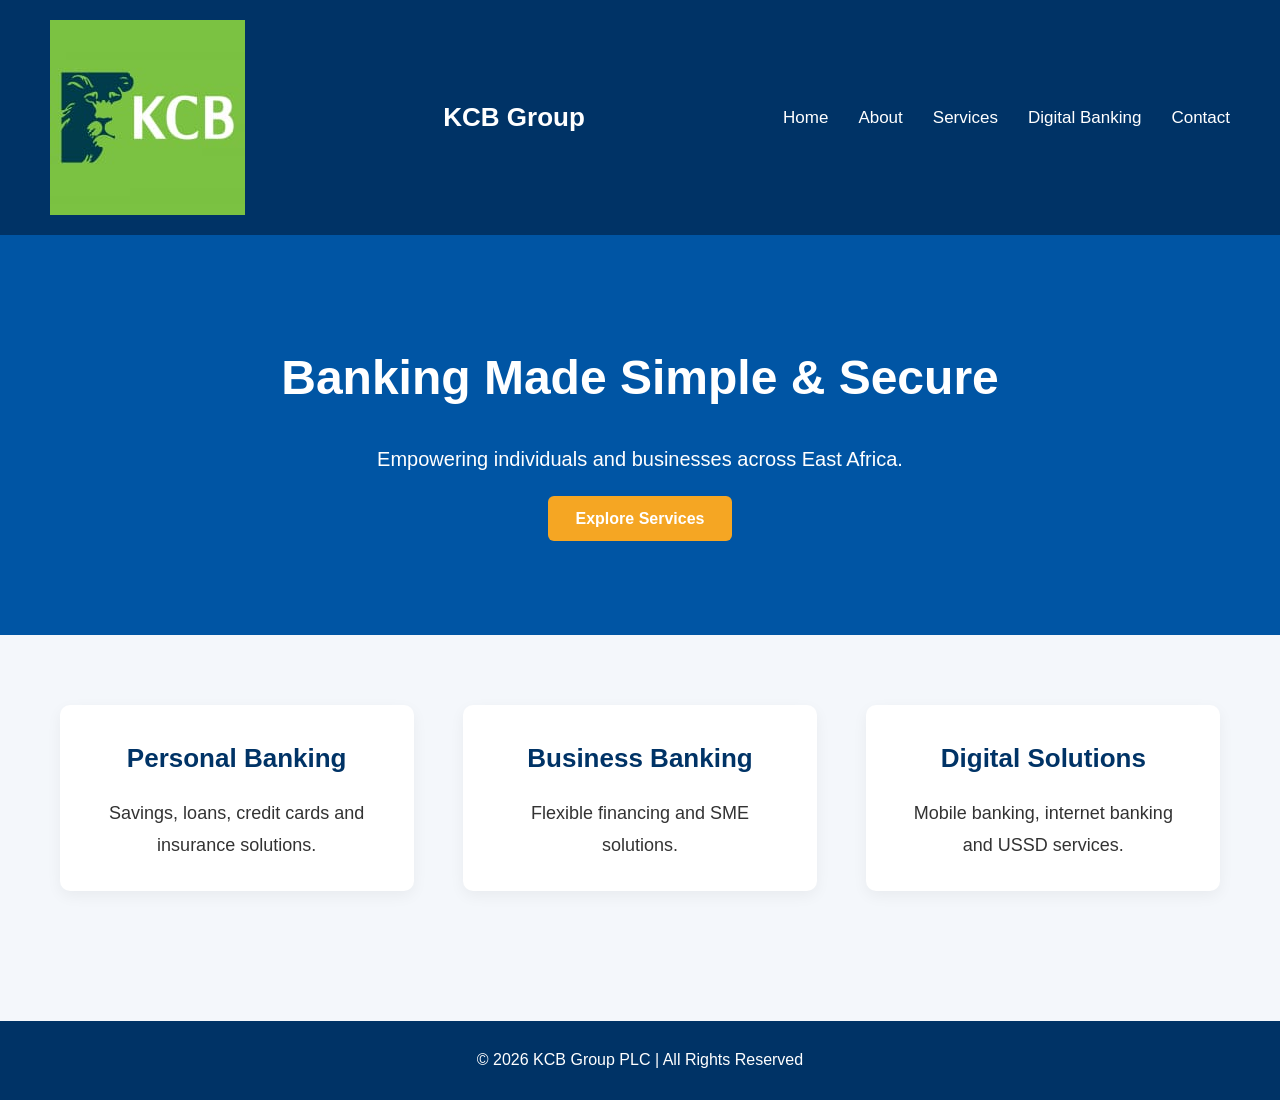
<file: index.html>
<!DOCTYPE html>
<html lang="en">
<head>
    <meta charset="UTF-8">
    <title>KCB Group - Banking Redefined</title>
    <meta name="viewport" content="width=device-width, initial-scale=1.0">
    <link rel="stylesheet" href="style.css">
</head>
<body>

<header>
    <img src="IMG-20260227-WA0008.jpg" alt="KCB Logo" class="logo"> <div class="logo">KCB Group</div>
    <nav>
        <ul>
            <li><a href="index.html">Home</a></li>
            <li><a href="about.html">About</a></li>
            <li><a href="services.html">Services</a></li>
            <li><a href="digital.html">Digital Banking</a></li>
            <li><a href="contact.html">Contact</a></li>
        </ul>
    </nav>
</header>

<section class="hero">
    <h1>Banking Made Simple & Secure</h1>
    <p>Empowering individuals and businesses across East Africa.</p>
    <a href="services.html" class="btn">Explore Services</a>
</section>

<section class="features">
    <div class="card">
        <h2>Personal Banking</h2>
        <p>Savings, loans, credit cards and insurance solutions.</p>
    </div>

    <div class="card">
        <h2>Business Banking</h2>
        <p>Flexible financing and SME solutions.</p>
    </div>

    <div class="card">
        <h2>Digital Solutions</h2>
        <p>Mobile banking, internet banking and USSD services.</p>
    </div>
</section>

<footer>
    <p>© 2026 KCB Group PLC | All Rights Reserved</p>
</footer>

</body>
</html>
</file>
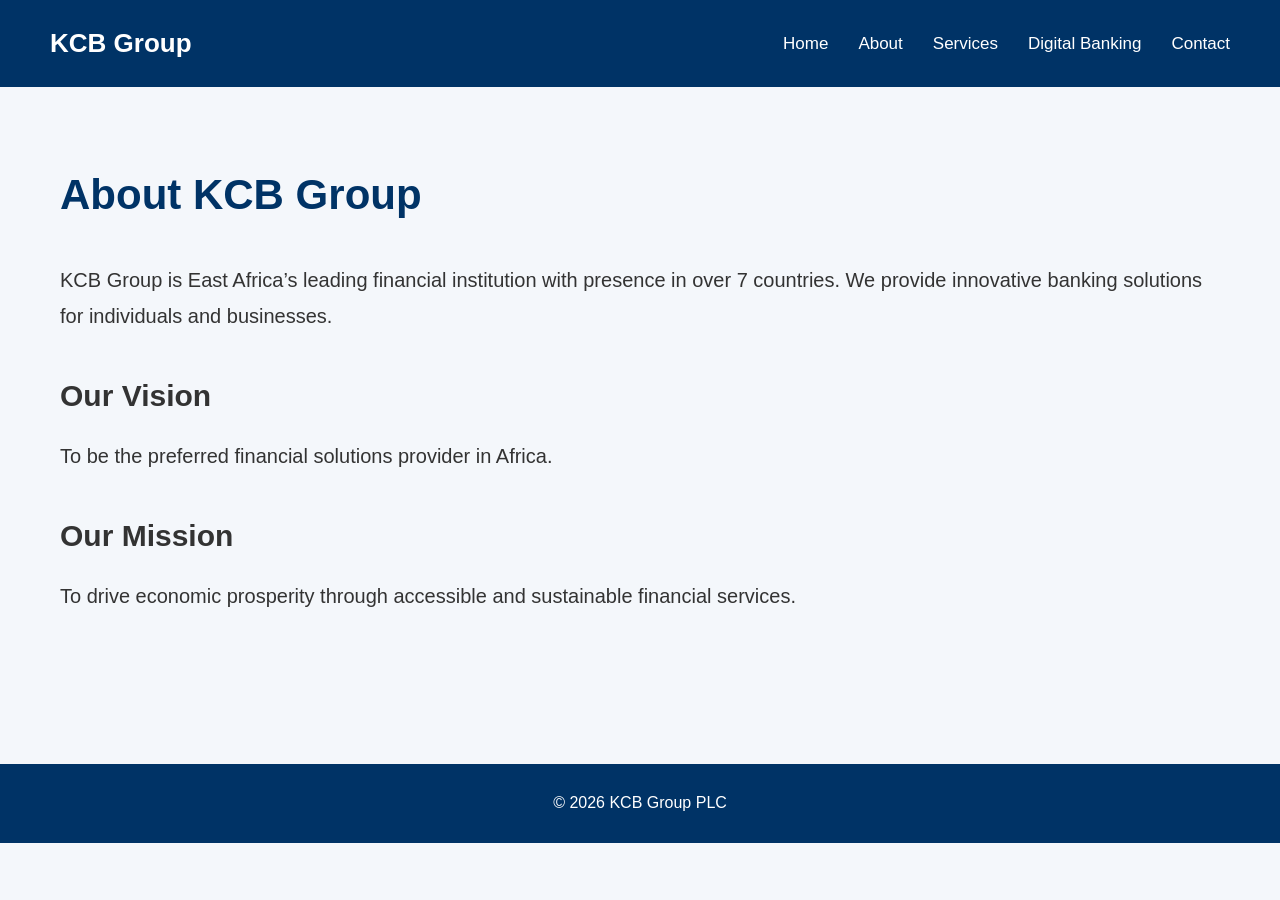
<file: about.html>
<!DOCTYPE html>
<html lang="en">
<head>
    <meta charset="UTF-8">
    <title>About KCB</title>
    <link rel="stylesheet" href="style.css">
</head>
<body>

<header>
    <div class="logo">KCB Group</div>
    <nav>
        <ul>
            <li><a href="index.html">Home</a></li>
            <li><a href="about.html">About</a></li>
            <li><a href="services.html">Services</a></li>
            <li><a href="digital.html">Digital Banking</a></li>
            <li><a href="contact.html">Contact</a></li>
        </ul>
    </nav>
</header>

<section class="page">
    <h1>About KCB Group</h1>
    <p>KCB Group is East Africa’s leading financial institution with presence in over 7 countries. We provide innovative banking solutions for individuals and businesses.</p>

    <h2>Our Vision</h2>
    <p>To be the preferred financial solutions provider in Africa.</p>

    <h2>Our Mission</h2>
    <p>To drive economic prosperity through accessible and sustainable financial services.</p>
</section>

<footer>
    <p>© 2026 KCB Group PLC</p>
</footer>

</body>
</html>
</file>
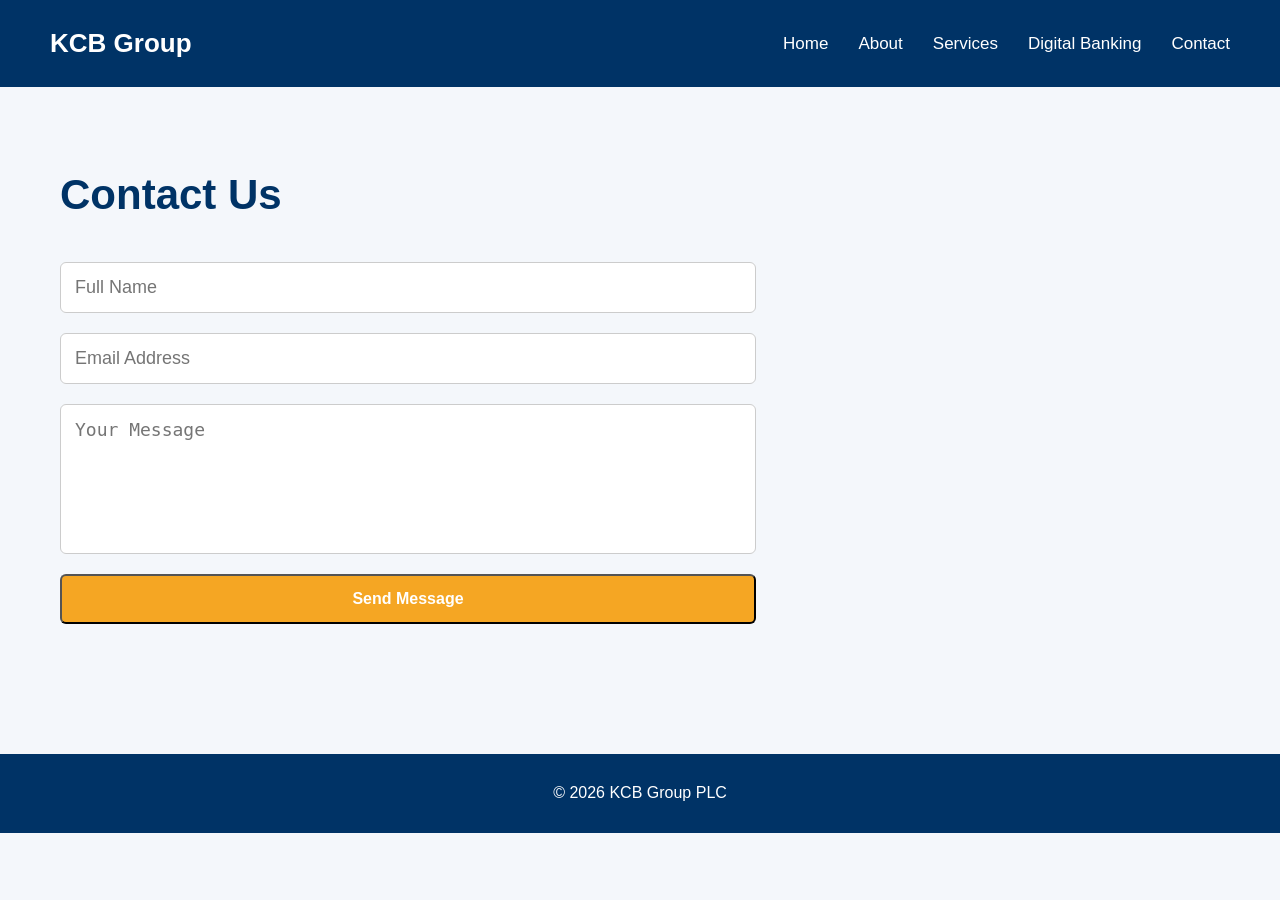
<file: contact.html>
<!DOCTYPE html>
<html>
<head>
    <title>Contact KCB</title>
    <link rel="stylesheet" href="style.css">
</head>
<body>

<header>
    <div class="logo">KCB Group</div>
    <nav>
        <ul>
            <li><a href="index.html">Home</a></li>
            <li><a href="about.html">About</a></li>
            <li><a href="services.html">Services</a></li>
            <li><a href="digital.html">Digital Banking</a></li>
            <li><a href="contact.html">Contact</a></li>
        </ul>
    </nav>
</header>

<section class="page">
    <h1>Contact Us</h1>

    <form>
        <input type="text" placeholder="Full Name" required>
        <input type="email" placeholder="Email Address" required>
        <textarea placeholder="Your Message"></textarea>
        <button type="submit" class="btn">Send Message</button>
    </form>
</section>

<footer>
    <p>© 2026 KCB Group PLC</p>
</footer>

</body>
</html>
</file>
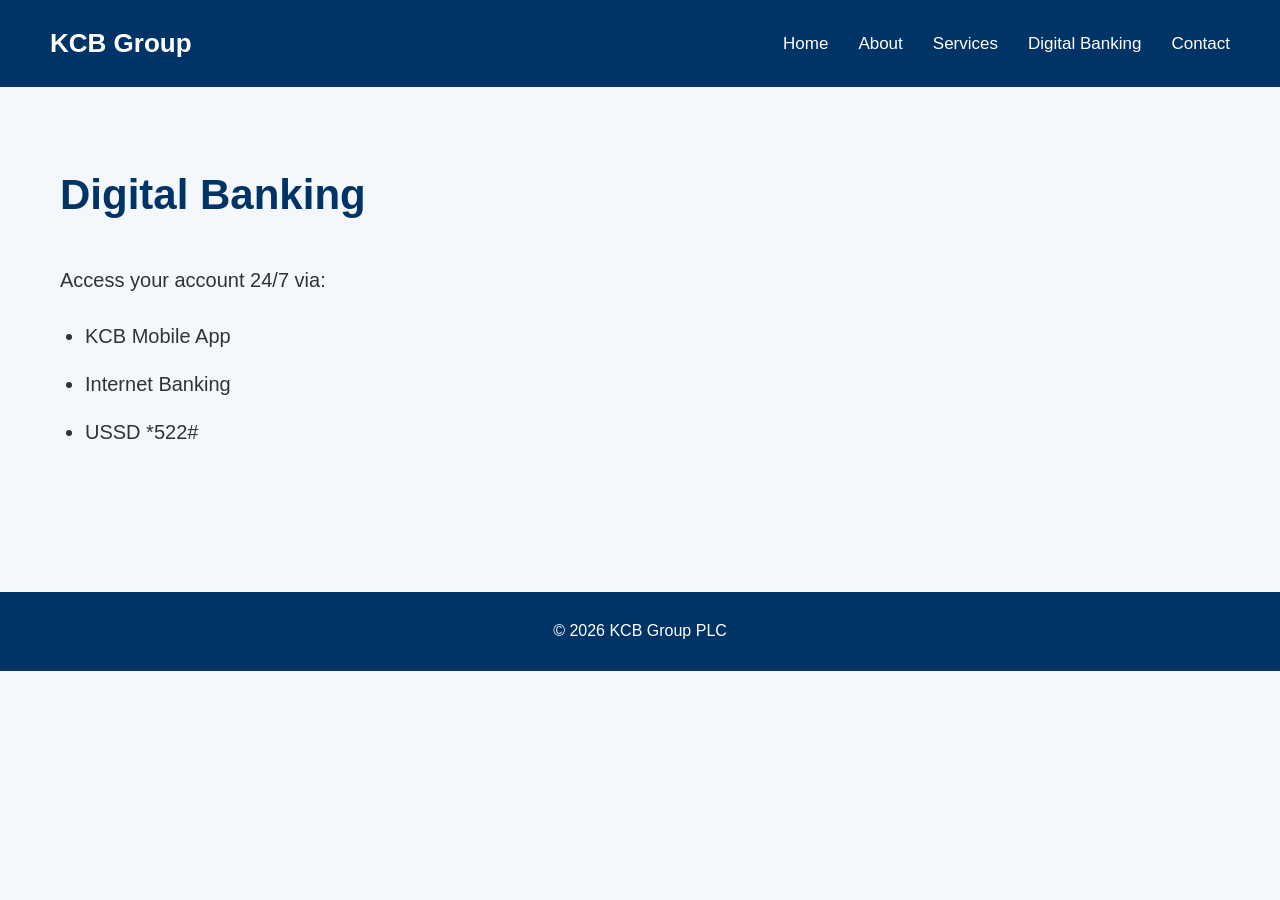
<file: digital.html>
<!DOCTYPE html>
<html>
<head>
    <title>Digital Banking</title>
    <link rel="stylesheet" href="style.css">
</head>
<body>

<header>
    <div class="logo">KCB Group</div>
    <nav>
        <ul>
            <li><a href="index.html">Home</a></li>
            <li><a href="about.html">About</a></li>
            <li><a href="services.html">Services</a></li>
            <li><a href="digital.html">Digital Banking</a></li>
            <li><a href="contact.html">Contact</a></li>
        </ul>
    </nav>
</header>

<section class="page">
    <h1>Digital Banking</h1>
    <p>Access your account 24/7 via:</p>

    <ul>
        <li>KCB Mobile App</li>
        <li>Internet Banking</li>
        <li>USSD *522#</li>
    </ul>
</section>

<footer>
    <p>© 2026 KCB Group PLC</p>
</footer>

</body>
</html>
</file>
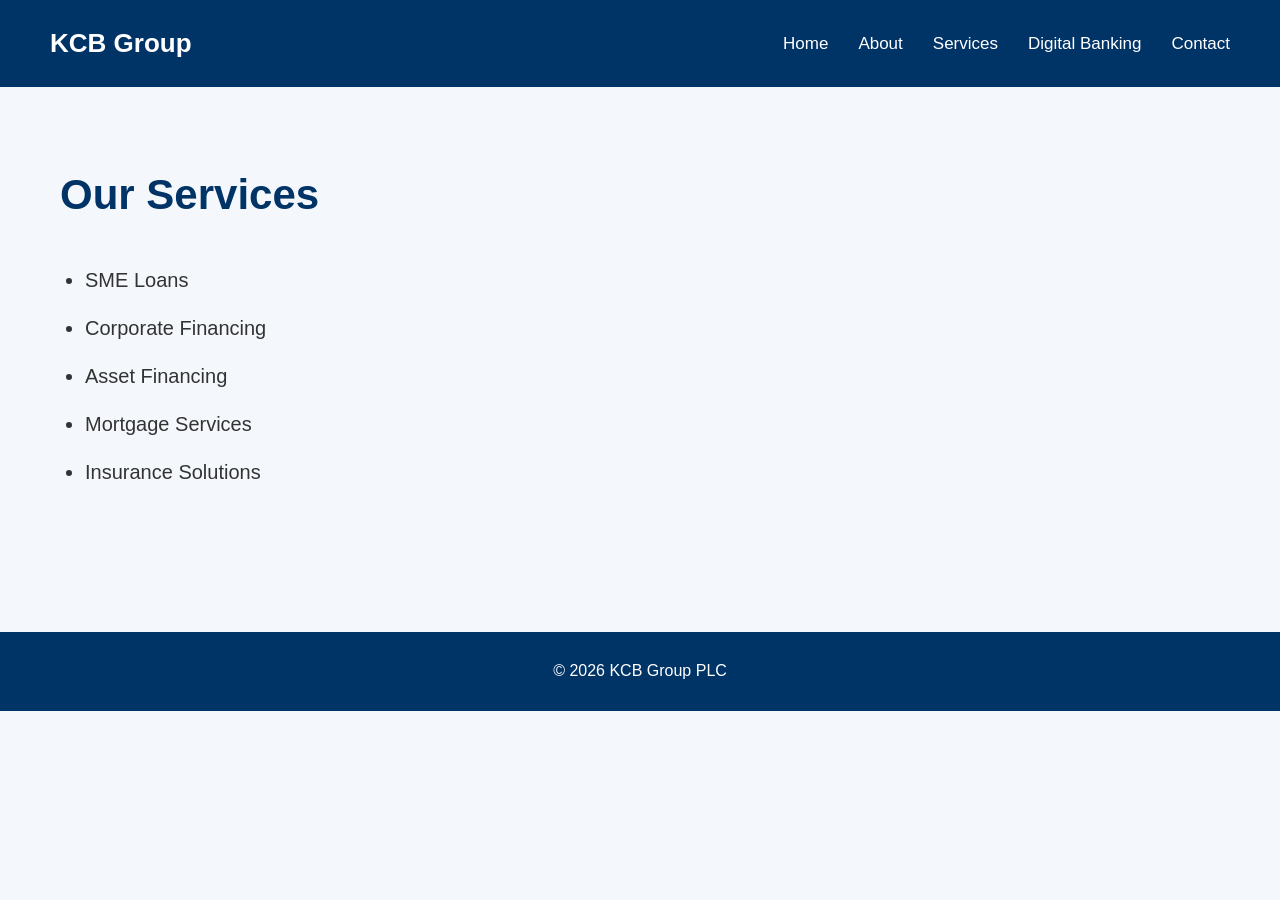
<file: services.html>
<!DOCTYPE html>
<html>
<head>
    <title>KCB Services</title>
    <link rel="stylesheet" href="style.css">
</head>
<body>

<header>
    <div class="logo">KCB Group</div>
    <nav>
        <ul>
            <li><a href="index.html">Home</a></li>
            <li><a href="about.html">About</a></li>
            <li><a href="services.html">Services</a></li>
            <li><a href="digital.html">Digital Banking</a></li>
            <li><a href="contact.html">Contact</a></li>
        </ul>
    </nav>
</header>

<section class="page">
    <h1>Our Services</h1>

    <ul>
        <li>SME Loans</li>
        <li>Corporate Financing</li>
        <li>Asset Financing</li>
        <li>Mortgage Services</li>
        <li>Insurance Solutions</li>
    </ul>
</section>

<footer>
    <p>© 2026 KCB Group PLC</p>
</footer>

</body>
</html>
</file>
<file: style.css>
/* ============================= */
/* GLOBAL RESET */
/* ============================= */

* {
    margin: 0;
    padding: 0;
    box-sizing: border-box;
}

/* ============================= */
/* BODY */
/* ============================= */

body {
    font-family: 'Segoe UI', Arial, sans-serif;
    font-size: 18px;   /* Increased base font */
    line-height: 1.8;
    background-color: #f4f7fb;
    color: #333;
}

/* ============================= */
/* HEADER */
/* ============================= */

header {
    background: #003366;
    color: white;
    display: flex;
    justify-content: space-between;
    align-items: center;
    padding: 20px 50px;
}

.logo {
    font-size: 26px;   /* Bigger logo */
    font-weight: bold;
}

nav ul {
    list-style: none;
    display: flex;
    gap: 30px;
}

nav a {
    text-decoration: none;
    color: white;
    font-size: 17px;   /* Increased nav font */
    font-weight: 500;
}

/* ============================= */
/* HERO SECTION */
/* ============================= */

.hero {
    background: #0055A4;
    color: white;
    text-align: center;
    padding: 100px 20px;
}

.hero h1 {
    font-size: 48px;   /* Large hero heading */
    font-weight: 700;
    margin-bottom: 20px;
}

.hero p {
    font-size: 20px;
    margin-bottom: 25px;
}

/* ============================= */
/* BUTTON */
/* ============================= */

.btn {
    background: #F5A623;
    padding: 14px 28px;
    color: white;
    text-decoration: none;
    border-radius: 6px;
    font-size: 16px;
    font-weight: 600;
}

.btn:hover {
    background: #d4881c;
}

/* ============================= */
/* FEATURES SECTION */
/* ============================= */

.features {
    display: flex;
    justify-content: space-around;
    padding: 70px 50px;
    gap: 30px;
}

.card {
    background: white;
    padding: 30px;
    width: 30%;
    border-radius: 10px;
    text-align: center;
    box-shadow: 0 5px 15px rgba(0,0,0,0.05);
}

.card h2 {
    font-size: 26px;
    margin-bottom: 15px;
    color: #003366;
}

.card p {
    font-size: 18px;
}

/* ============================= */
/* PAGE CONTENT */
/* ============================= */

.page {
    padding: 70px 60px;
}

.page h1 {
    font-size: 42px;   /* Larger main headings */
    margin-bottom: 30px;
    color: #003366;
    font-weight: 700;
}

.page h2 {
    font-size: 30px;
    margin-top: 35px;
    margin-bottom: 15px;
}

.page p {
    font-size: 20px;   /* Bigger paragraph text */
    margin-bottom: 20px;
}

.page ul {
    margin-top: 15px;
    margin-left: 25px;
}

.page ul li {
    font-size: 20px;
    margin-bottom: 12px;
}

/* ============================= */
/* FORM */
/* ============================= */

form {
    display: flex;
    flex-direction: column;
    width: 60%;
}

input, textarea {
    padding: 14px;
    margin-bottom: 20px;
    font-size: 18px;
    border: 1px solid #ccc;
    border-radius: 6px;
}

textarea {
    resize: none;
    height: 150px;
}

/* ============================= */
/* FOOTER */
/* ============================= */

footer {
    background: #003366;
    color: white;
    text-align: center;
    padding: 25px;
    margin-top: 60px;
    font-size: 16px;
}

/* ============================= */
/* RESPONSIVE DESIGN */
/* ============================= */

@media (max-width: 768px) {

    header {
        flex-direction: column;
        gap: 15px;
        text-align: center;
    }

    nav ul {
        flex-direction: column;
        gap: 12px;
    }

    .hero h1 {
        font-size: 32px;
    }

    .hero p {
        font-size: 18px;
    }

    .page h1 {
        font-size: 30px;
    }

    .page h2 {
        font-size: 22px;
    }

    .page p,
    .page ul li {
        font-size: 18px;
    }

    .features {
        flex-direction: column;
        align-items: center;
    }

    .card {
        width: 85%;
    }

    form {
        width: 90%;
    }
}
</file>
